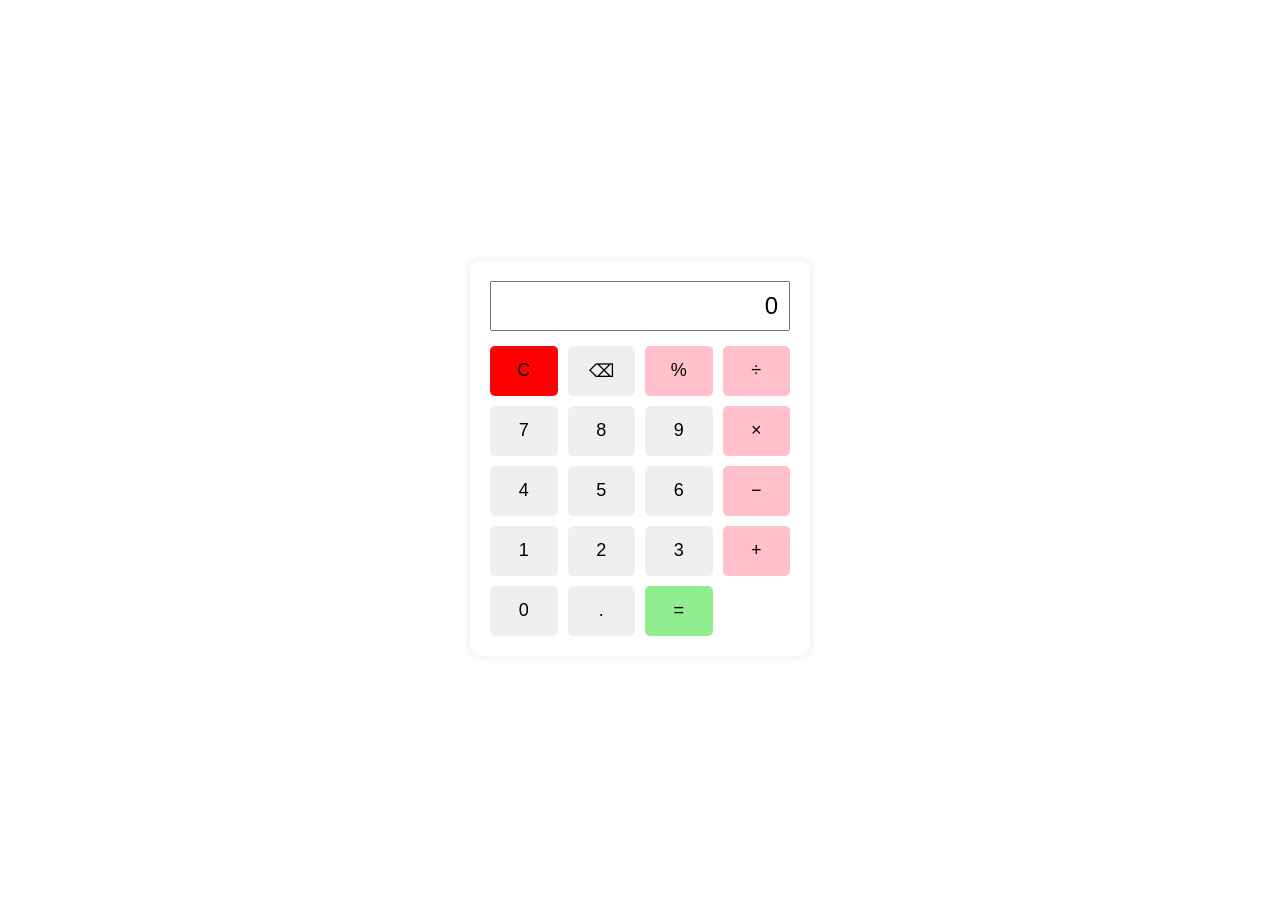
<file: practical 5/index.html>
<!DOCTYPE html>
<html lang="en">
<head>

    <title>JavaScript Calculator</title>

    <style>
        body {
            font-family: Arial, sans-serif;
            background-color: white;
            display: flex;
            justify-content: center;
            align-items: center;
            height: 100vh;
        }

        .calculator {
            width: 300px;
            padding: 20px;
            background-color: white;
            border-radius: 10px;
            box-shadow: 0 0 10px lavender;
        }

        #display {
            width: 100%;
            height: 50px;
            font-size: 24px;
            text-align: right;
            padding: 10px;
            box-sizing: border-box;
            margin-bottom: 15px;
        }

        .buttons {
            display: grid;
            grid-template-columns: repeat(4, 1fr);
            gap: 10px;
        }

        button {
            height: 50px;
            font-size: 18px;
            cursor: pointer;
            border: none;
            border-radius: 5px;
        }

        button:hover {
            background-color: white;
        }

        .operator {
            background-color: pink;
        }

        .equal {
            background-color: lightgreen;
        }

        .clear {
            background-color:red;
        }
    </style>
</head>

<body>

    <div class="calculator">

        <input type="text" id="display" value="0" readonly>

        <div class="buttons">

            <button class="clear" id="clear">C</button>
            <button id="delete">⌫</button>
            <button class="operator" data-value="%">%</button>
            <button class="operator" data-value="/">÷</button>

            <button data-value="7">7</button>
            <button data-value="8">8</button>
            <button data-value="9">9</button>
            <button class="operator" data-value="*">×</button>

            <button data-value="4">4</button>
            <button data-value="5">5</button>
            <button data-value="6">6</button>
            <button class="operator" data-value="-">−</button>

            <button data-value="1">1</button>
            <button data-value="2">2</button>
            <button data-value="3">3</button>
            <button class="operator" data-value="+">+</button>

            <button data-value="0">0</button>
            <button data-value=".">.</button>
            <button class="equal" id="equal">=</button>

        </div>
    </div>
    <script src="script.js"></script>

</body>
</html>
</file>
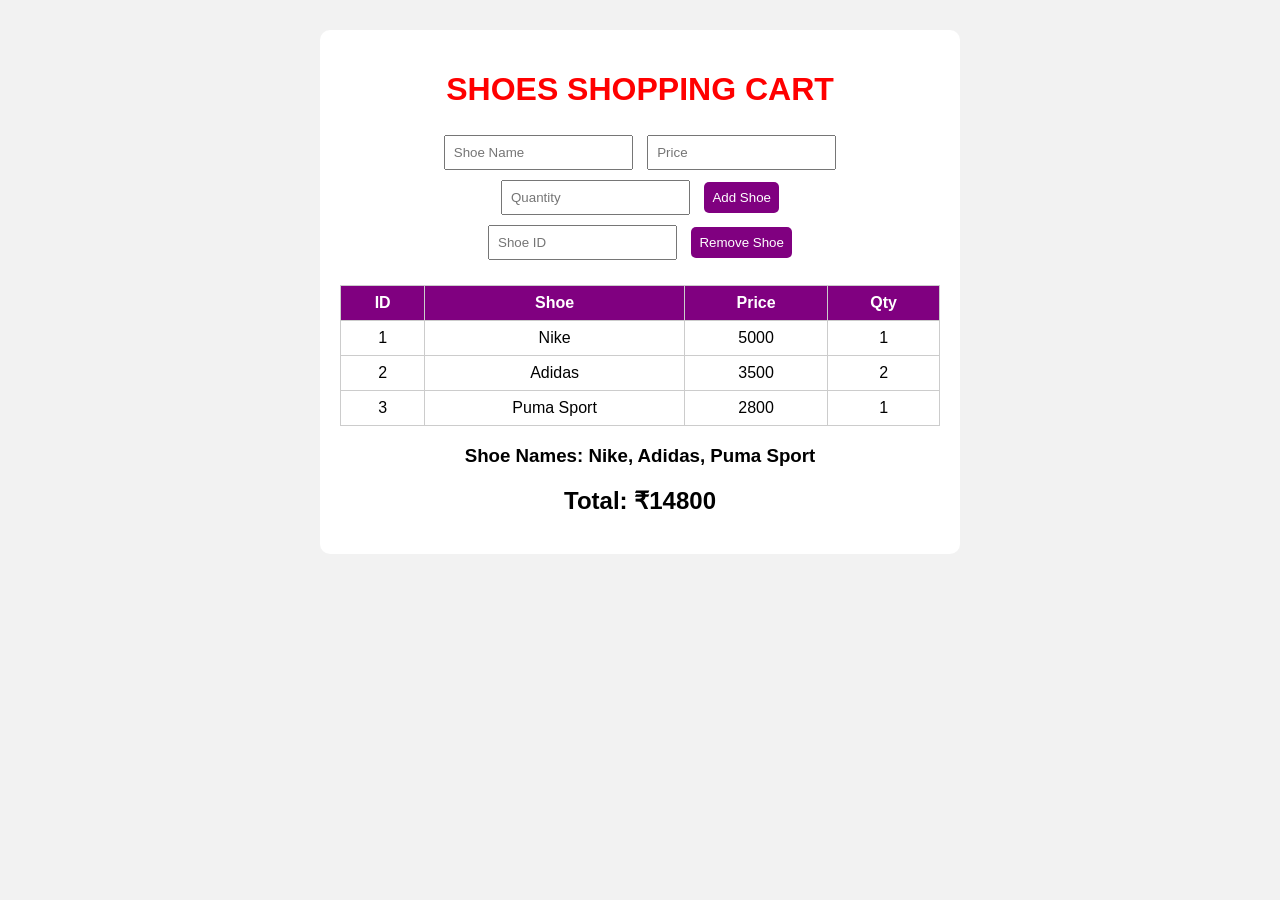
<file: practical 6/index.html>
<!DOCTYPE html>
<html>
<head>
    <title>SHOES SHOPPING CART</title>

    <style>
        body {
            font-family: Arial;
            background: #f2f2f2;
            text-align: center;
        }

        .cart {
            background: white;
            width: 600px;
            margin: 30px auto;
            padding: 20px;
            border-radius: 10px;
        }

        input, button {
            padding: 8px;
            margin: 5px;
        }

        button {
            background: purple;
            color: white;
            border: none;
            border-radius: 5px;
            cursor: pointer;
        }

        table {
            width: 100%;
            margin-top: 20px;
            border-collapse: collapse;
        }

        th, td {
            padding: 8px;
            border: 1px solid #ccc;
        }

        th {
            background: purple;
            color: white;
        }

        h1 {
            color: red;
        }
    </style>
</head>

<body>

    <div class="cart">

        <h1>SHOES SHOPPING CART</h1>

        <input id="name" placeholder="Shoe Name">
        <input id="price" type="number" placeholder="Price">
        <input id="qty" type="number" placeholder="Quantity">

        <button onclick="addShoe()">Add Shoe</button>

        <br>

        <input id="removeId" type="number" placeholder="Shoe ID">
        <button onclick="removeShoe()">Remove Shoe</button>

        <table>
            <tr>
                <th>ID</th>
                <th>Shoe</th>
                <th>Price</th>
                <th>Qty</th>
            </tr>

            <tbody id="cart"></tbody>
        </table>

        <h3>
            Shoe Names:
            <span id="names"></span>
        </h3>

        <h2>
            Total: ₹<span id="total">0</span>
        </h2>

    </div>

    <script src="script.js"></script>

</body>
</html>
</file>
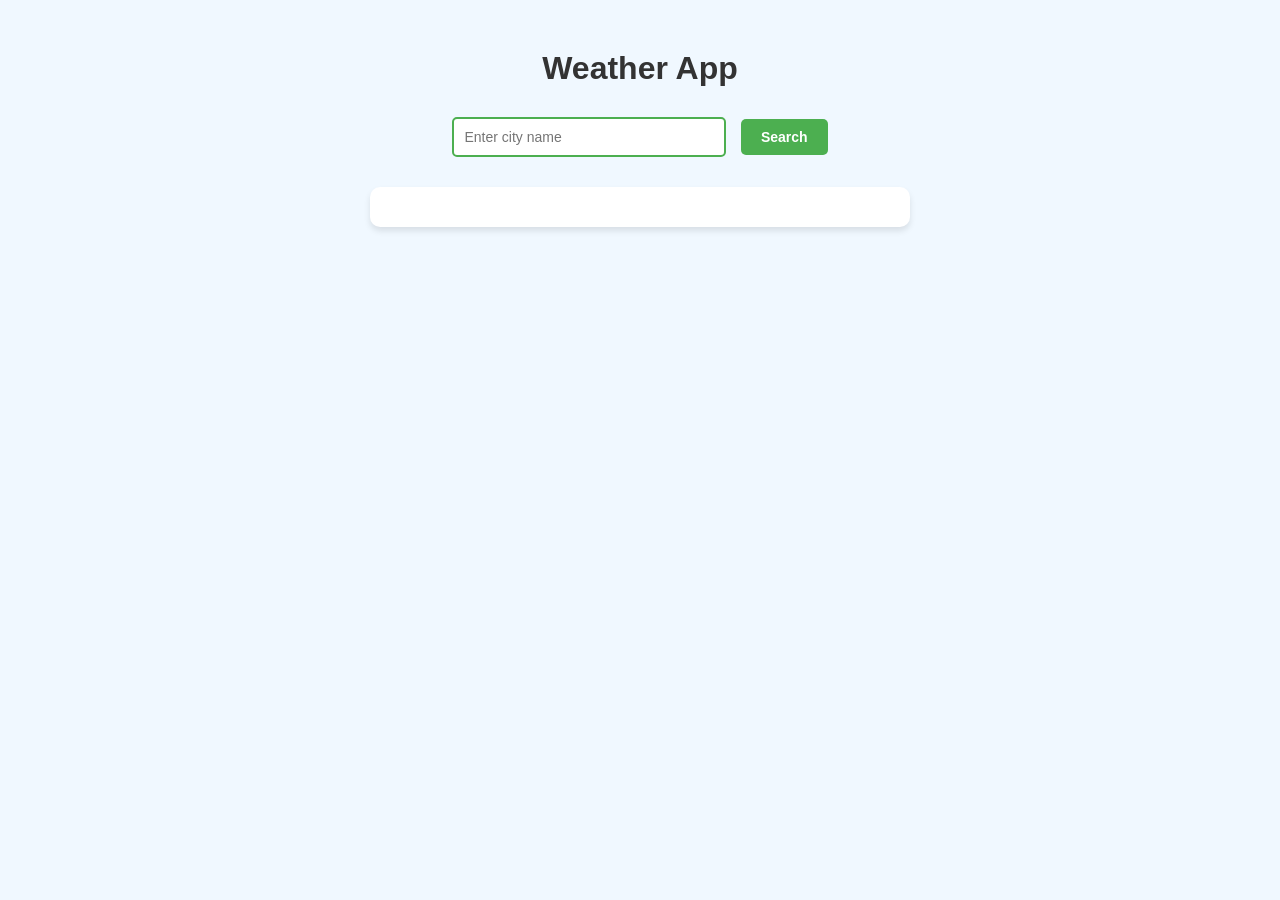
<file: practical 7/index.html>
<!DOCTYPE html>
<html>
<head>
    <title>Weather App</title>
    
  <style>
  body {
    font-family: Arial, sans-serif;
    text-align: center;
    margin-top: 50px;
    background-color: #f0f8ff;
}

h1 {
    color: #333;
    margin-bottom: 30px;
}

input {
    padding: 10px;
    width: 250px;
    font-size: 14px;
    border: 2px solid #4CAF50;
    border-radius: 5px;
    margin-right: 10px;
}

button {
    padding: 10px 20px;
    cursor: pointer;
    background-color: #4CAF50;
    color: white;
    border: none;
    border-radius: 5px;
    font-size: 14px;
    font-weight: bold;
    transition: background-color 0.3s;
}

button:hover {
    background-color: #45a049;
}

#weatherResult {
    margin-top: 30px;
    background-color: white;
    padding: 20px;
    border-radius: 10px;
    box-shadow: 0 4px 6px rgba(0, 0, 0, 0.1);
    max-width: 500px;
    margin-left: auto;
    margin-right: auto;
}

#weatherResult h2 {
    color: #4CAF50;
    margin-top: 0;
}

#weatherResult p {
    font-size: 16px;
    color: #555;
    margin: 10px 0;
}
    </style>
</head>
<body>
    <h1>Weather App</h1>
    <input type="text" id="cityInput" placeholder="Enter city name">
    <button id="searchButton">Search</button>
    <div id="weatherResult"></div>
    <script src="script.js"></script>
</body>
</html>
</file>
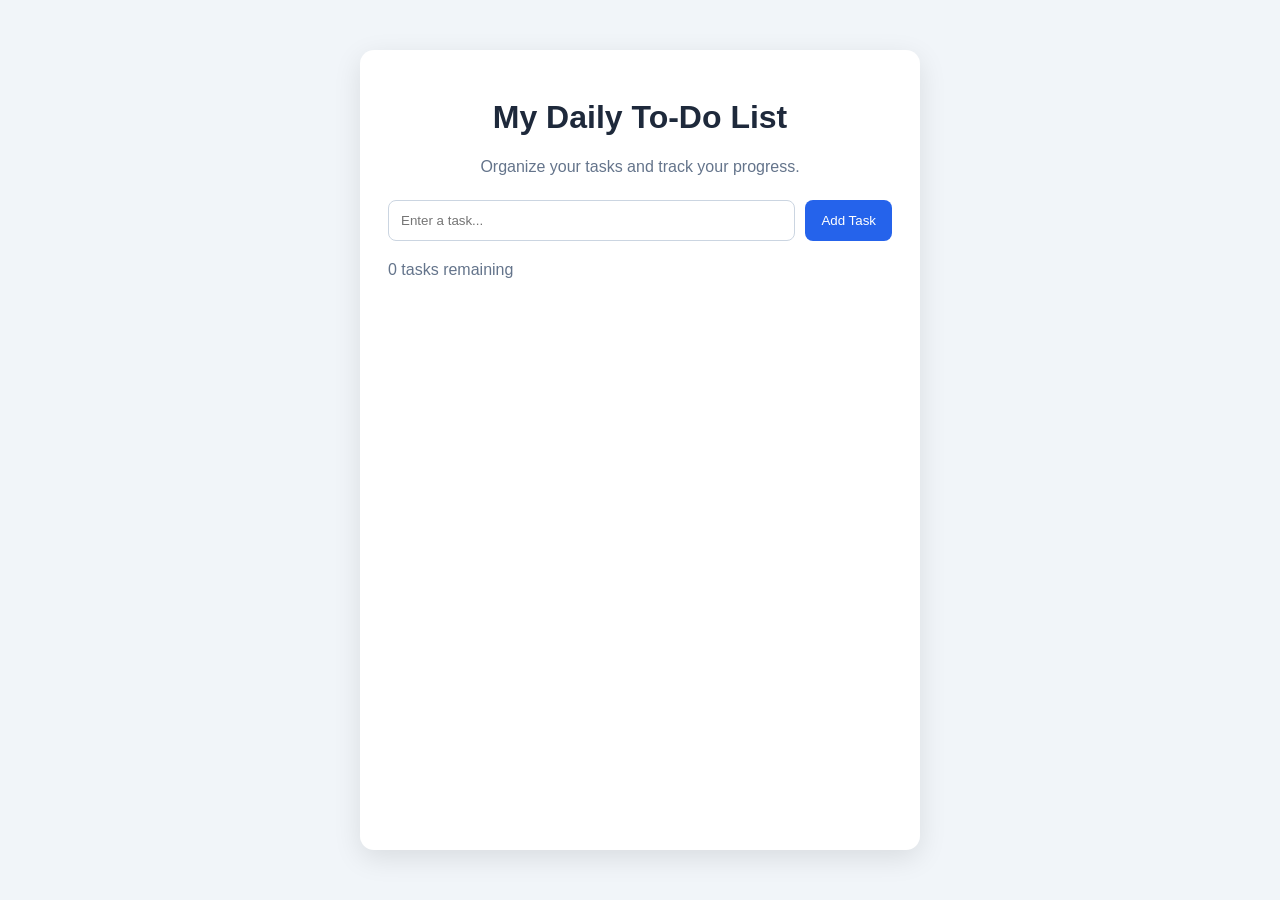
<file: practical 9/index.html>
<!DOCTYPE html>
<html lang="en">
<head>
    <meta charset="UTF-8">
    <meta name="viewport" content="width=device-width, initial-scale=1.0">
    <title>My Daily To-Do List</title>
    <link rel="stylesheet" href="style.css">
</head>
<body>
    <main class="app">
        <h1>My Daily To-Do List</h1>
        <p class="subtitle">Organize your tasks and track your progress.</p>

        <form id="task-form">
            <input id="task-input" type="text"
                   placeholder="Enter a task..." required>
            <button type="submit">Add Task</button>
        </form>

        <p id="task-count">0 tasks remaining</p>
        <ul id="task-list"></ul>
    </main>

    <script src="script.js"></script>
</body>
</html>
</file>
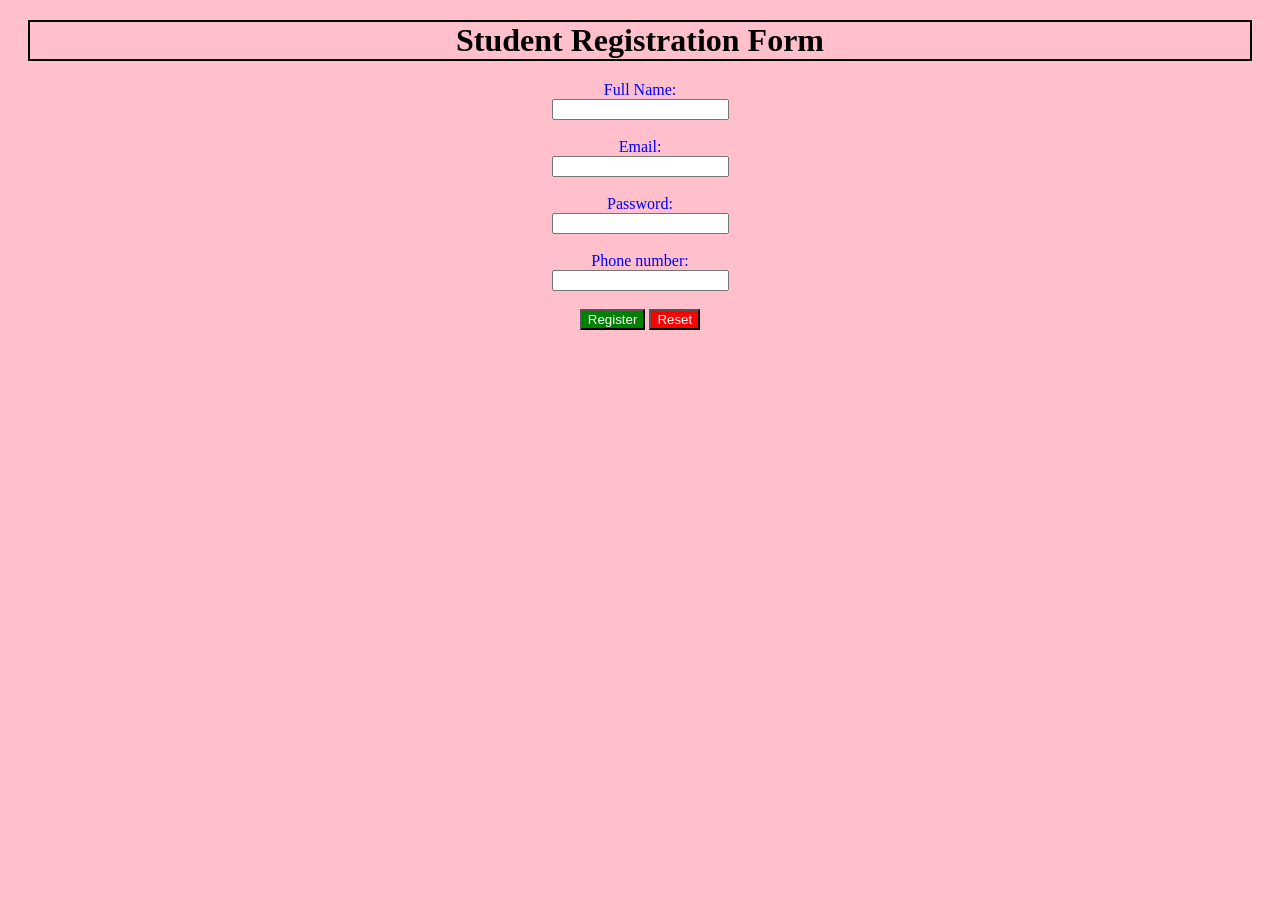
<file: inline.html>
<!DOCTYPE html>
<html>
<head>
<title>Student Registration Form</title>
</head>

<body style="background-color:pink ; text-align:center;">
<h1 style="color:black;margin: 20px; border:2px solid black"> Student Registration Form </h1>

<form>
<label style="color:blue; padding:8px;text-align:left;">Full Name:</label><br>
<input type="text" id="name"><br><br>

<label style="color:blue; padding:8px;text-align:left;">Email:</label><br>
<input type="text" id="email"><br><br>

<label style="color:blue; padding:8px;text-align:left;">Password:</label><br>
<input type="text" id="password"><br><br>

<label style="color:blue; padding:8px;">Phone number:</label><br>
<input type="text" id="phone"><br><br>

<input type="submit"value="Register"style="color:white;background-color:green;">
<input type="reset" value="Reset"style="color:white;background-color:red;">
</form>
</body>
</html>
</file>
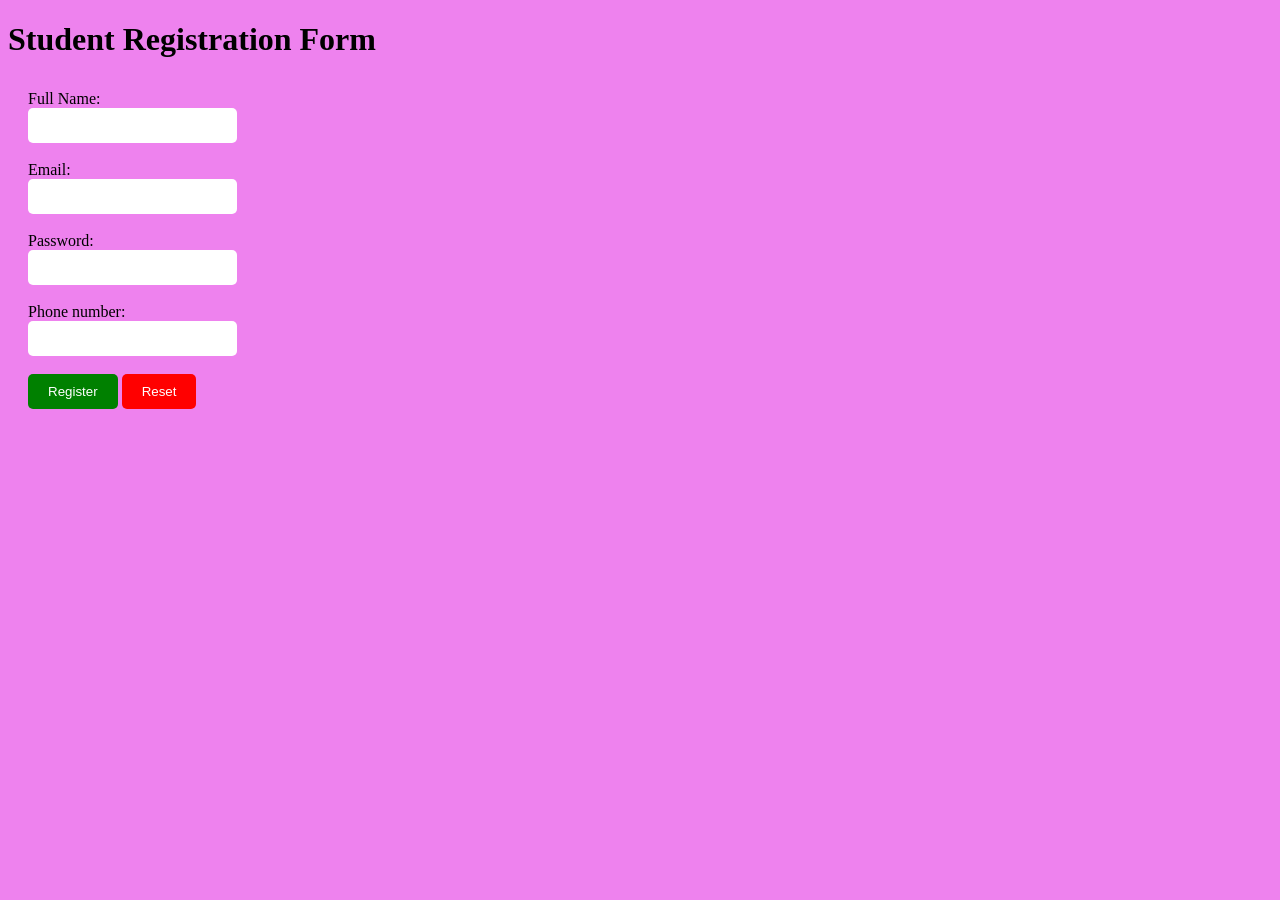
<file: internal.html>
<!DOCTYPE html>
<html>
<head>
<title>Student Registration Form</title>
<style>
body{
background-color:violet;
font-family:Areial,sans_serif;
}
form{
width:400px;
background-color:violet;
padding:10px 20px;
}
input[type="reset"]
{
color:white;
background-color:red;
padding:10px 20px;
border:none;
border-radius:5px;
cursor:pointer;
}
input[type="submit"]
{

color:white;
background-color:green;
padding:10px 20px;
border:none;
border-radius:5px;
cursor:pointer;
}

input[type="text"],input[type="email"]
{
color:white;
padding:10px 20px;
border:none;
border-radius:5px;
cursor:pointer;
}
</style>
</head>
<body>
<h1 > Student Registration Form</h1>
<form>
<label>Full Name:</label><br>
<input type="text" id="name"><br><br>
<label>Email:</label><br>
<input type="email" id="email"><br><br>


<label >Password:</label><br>
<input type="text" id="password"><br><br>
<label >Phone number:</label><br>
<input type="text" id="phone"><br><br>

<input type="submit" value="Register">
<input type="reset" value="Reset">
</form>
</body>
</html>
</file>
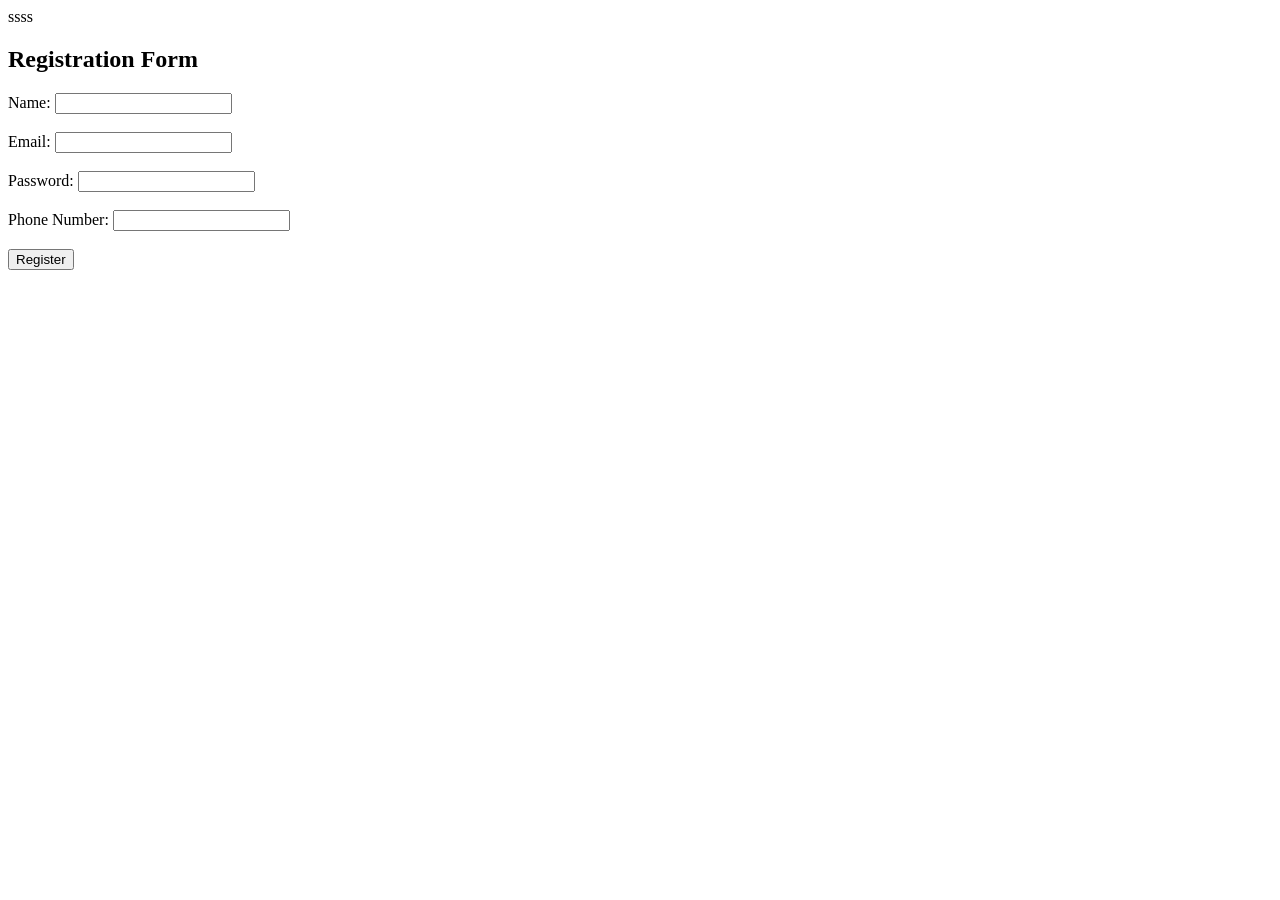
<file: practical4(a).html>
<!DOCTYPE html>
<html>
<head>
    <title>Registration Form</title>
</head>
<body>
ssss
<h2>Registration Form</h2>

<form id="myForm">

    Name:
    <input type="text" id="name"><br>
    <span id="e1" style="color:red"></span><br>

    Email:
    <input type="text" id="email"><br>
    <span id="e2" style="color:red"></span><br>

    Password:
    <input type="password" id="password"><br>
    <span id="e3" style="color:red"></span><br>

    Phone Number:
    <input type="text" id="phone"><br>
    <span id="e4" style="color:red"></span><br>

    <input type="submit" value="Register">

</form>

<p id="result" style="color:green"></p>

<script>
document.getElementById("myForm").onsubmit = function(event) {

    event.preventDefault();

    let fields = [
        document.getElementById("name").value.trim(),
        document.getElementById("email").value.trim(),
        document.getElementById("password").value,
        document.getElementById("phone").value.trim()
    ];

    let errors = ["e1", "e2", "e3", "e4"];

    let messages = [
        "Name is required",
        "Enter a valid email",
        "Password must have 6 characters",
        "Enter a valid 10-digit phone number"
    ];

    let valid = true;

    // Clear old error messages
    document.getElementById("result").innerHTML = "";

    for (let i = 0; i < 4; i++) {
        document.getElementById(errors[i]).innerHTML = "";
    }

    // Validate all fields using loop
    for (let i = 0; i < 4; i++) {

        if (fields[i] == "") {
            document.getElementById(errors[i]).innerHTML =
                messages[i];
            valid = false;
        }
    }

    // Conditional statements
    if (fields[0] == "") {
        // Name error already displayed
    }

    if (fields[1] != "" &&
        !/^[^\s@]+@[^\s@]+\.[^\s@]+$/.test(fields[1])) {
        document.getElementById("e2").innerHTML =
            messages[1];
        valid = false;
    }

    if (fields[2] != "" && fields[2].length < 6) {
        document.getElementById("e3").innerHTML =
            messages[2];
        valid = false;
    }

    if (fields[3] != "" && !/^[0-9]{10}$/.test(fields[3])) {
        document.getElementById("e4").innerHTML =
            messages[3];
        valid = false;
    }

    if (valid) {
        document.getElementById("result").innerHTML =
            "Registration Successful!";
    }
};
</script>

</body>
</html>
</file>
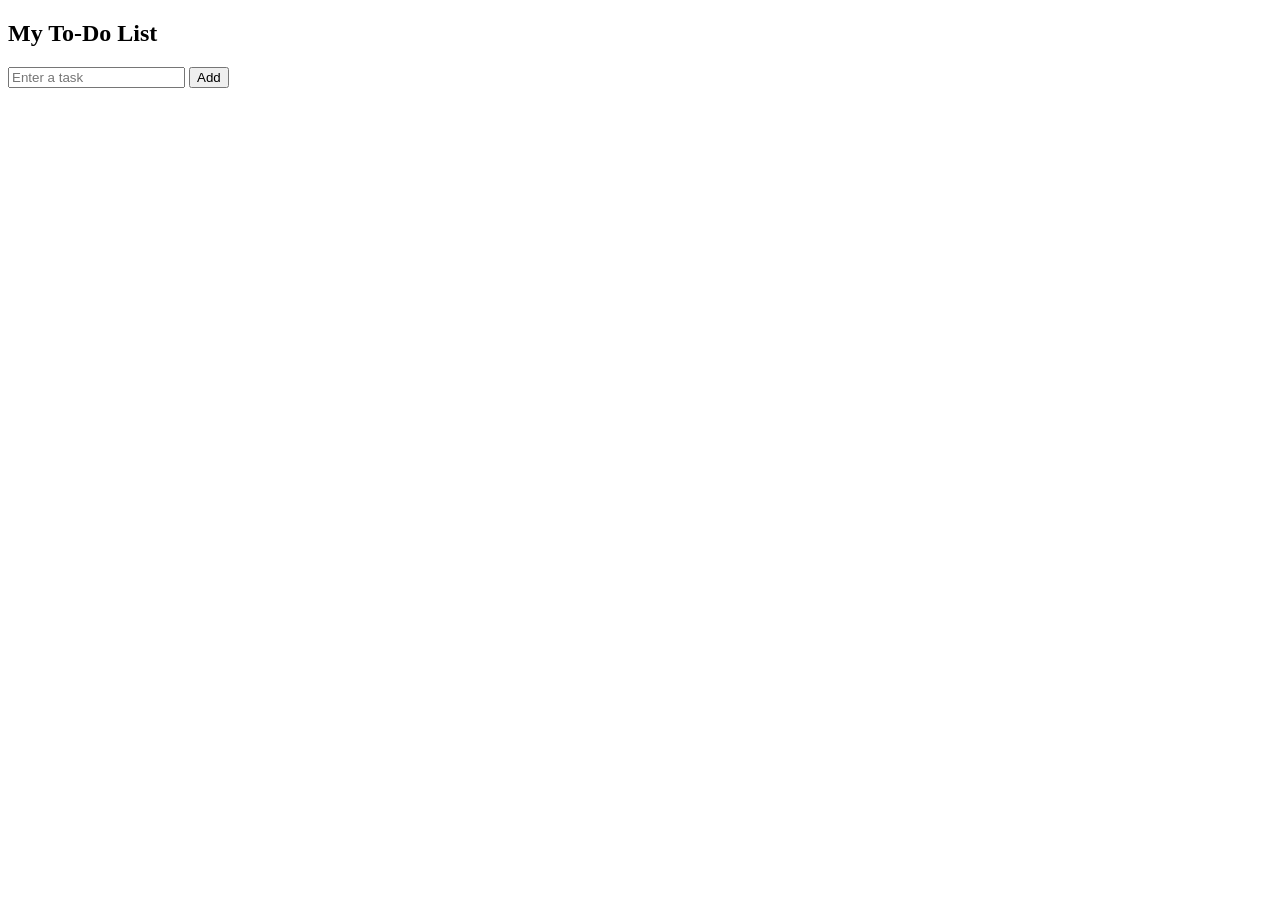
<file: practical4(b).html>
<!DOCTYPE html>
<html>
<head>
    <title>To-Do List</title>
</head>
<body>

<h2>My To-Do List</h2>

<input type="text" id="task" placeholder="Enter a task">
<button onclick="addTask()">Add</button>

<ul id="list"></ul>

<script>
function addTask() {

    let input = document.getElementById("task");
    let value = input.value.trim();

    if (value == "") {
        alert("Please enter a task");
        return;
    }

    // Create a new list item
    let li = document.createElement("li");

    // Add task text
    let text = document.createElement("span");
    text.innerHTML = value;

    // Mark task as complete
    text.onclick = function() {
        if (text.style.textDecoration == "line-through") {
            text.style.textDecoration = "none";
        } else {
            text.style.textDecoration = "line-through";
        }
    };

    // Create delete button
    let del = document.createElement("button");
    del.innerHTML = "Delete";

    del.onclick = function() {
        li.remove();
    };

    // Add elements to the list
    li.appendChild(text);
    li.appendChild(document.createTextNode(" "));
    li.appendChild(del);

    document.getElementById("list").appendChild(li);

    // Clear input box
    input.value = "";
}
</script>

</body>
</html>
</file>
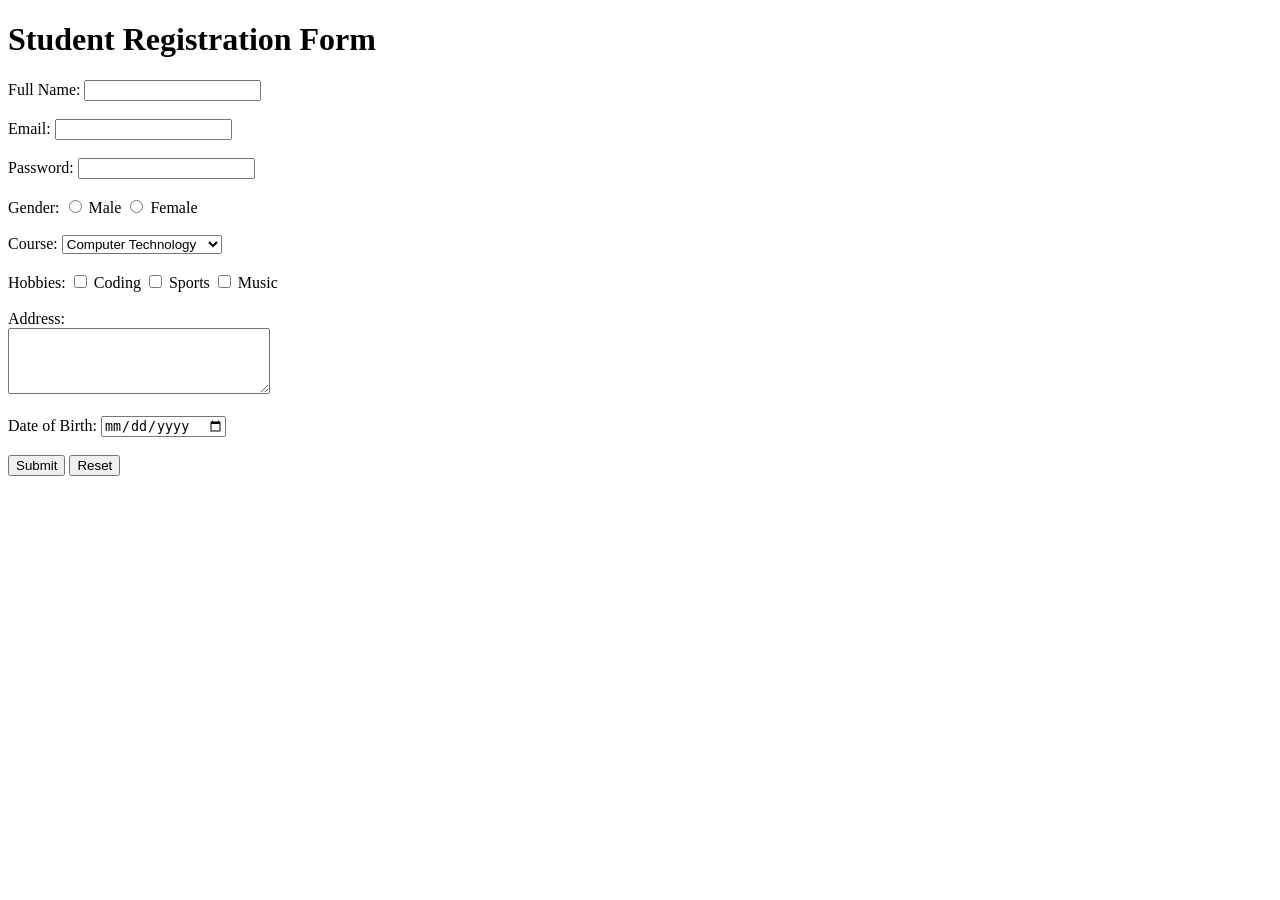
<file: practical_2.html>
<!DOCTYPE html>
<html>
<head>
    <title>Student Registration Form</title>
</head>

<body>

    <h1>Student Registration Form</h1>

    <form>

        <!-- Name -->
        <label>Full Name:</label>
        <input type="text" name="name">
        <br><br>

        <!-- Email -->
        <label>Email:</label>
        <input type="email" name="email">
        <br><br>

        <!-- Password -->
        <label>Password:</label>
        <input type="password" name="password">
        <br><br>

        <!-- Gender -->
        <label>Gender:</label>
        <input type="radio" name="gender" value="male"> Male
        <input type="radio" name="gender" value="female"> Female
        <br><br>

        <!-- Course -->
        <label>Course:</label>
        <select name="course">
            <option value="computer">Computer Technology</option>
            <option value="it">Information Technology</option>
            <option value="aiml">AI & ML</option>
            <option value="cyber">Cyber Security</option>
        </select>
        <br><br>

        <!-- Hobbies -->
        <label>Hobbies:</label>
        <input type="checkbox" name="hobby" value="coding"> Coding
        <input type="checkbox" name="hobby" value="sports"> Sports
        <input type="checkbox" name="hobby" value="music"> Music
        <br><br>

        <!-- Address -->
        <label>Address:</label><br>
        <textarea name="address" rows="4" cols="30"></textarea>
        <br><br>

        <!-- Date of Birth -->
        <label>Date of Birth:</label>
        <input type="date" name="dob">
        <br><br>

        <!-- Buttons -->
        <input type="submit" value="Submit">
        <input type="reset" value="Reset">

    </form>

</body>
</html>
</file>
<file: practical 9/style.css>
* {
    box-sizing: border-box;
}

body {
    margin: 0;
    min-height: 100vh;
    font-family: Arial, sans-serif;
    background: #f1f5f9;
    color: #1e293b;
    display: flex;
    justify-content: center;
    padding: 50px 16px;
}

.app {
    width: 100%;
    max-width: 560px;
    background: white;
    padding: 28px;
    border-radius: 14px;
    box-shadow: 0 8px 28px #0000001a;
}

h1, .subtitle {
    text-align: center;
}

.subtitle {
    color: #64748b;
    margin-bottom: 24px;
}

form {
    display: flex;
    gap: 10px;
}

input {
    min-width: 0;
    flex: 1;
    padding: 12px;
    border: 1px solid #cbd5e1;
    border-radius: 8px;
}

button {
    padding: 12px 16px;
    border: none;
    border-radius: 8px;
    background: #2563eb;
    color: white;
    cursor: pointer;
}

button:hover {
    background: #1d4ed8;
}

#task-count {
    color: #64748b;
    margin-top: 20px;
}

#task-list {
    list-style: none;
    padding: 0;
}

.task {
    display: flex;
    align-items: center;
    gap: 10px;
    padding: 12px 0;
    border-bottom: 1px solid #e2e8f0;
}

.task span {
    flex: 1;
    overflow-wrap: anywhere;
}

.task.done span {
    text-decoration: line-through;
    color: #94a3b8;
}

.delete {
    background: #dc2626;
}

@media (max-width: 420px) {
    form {
        flex-direction: column;
    }
}
</file>
